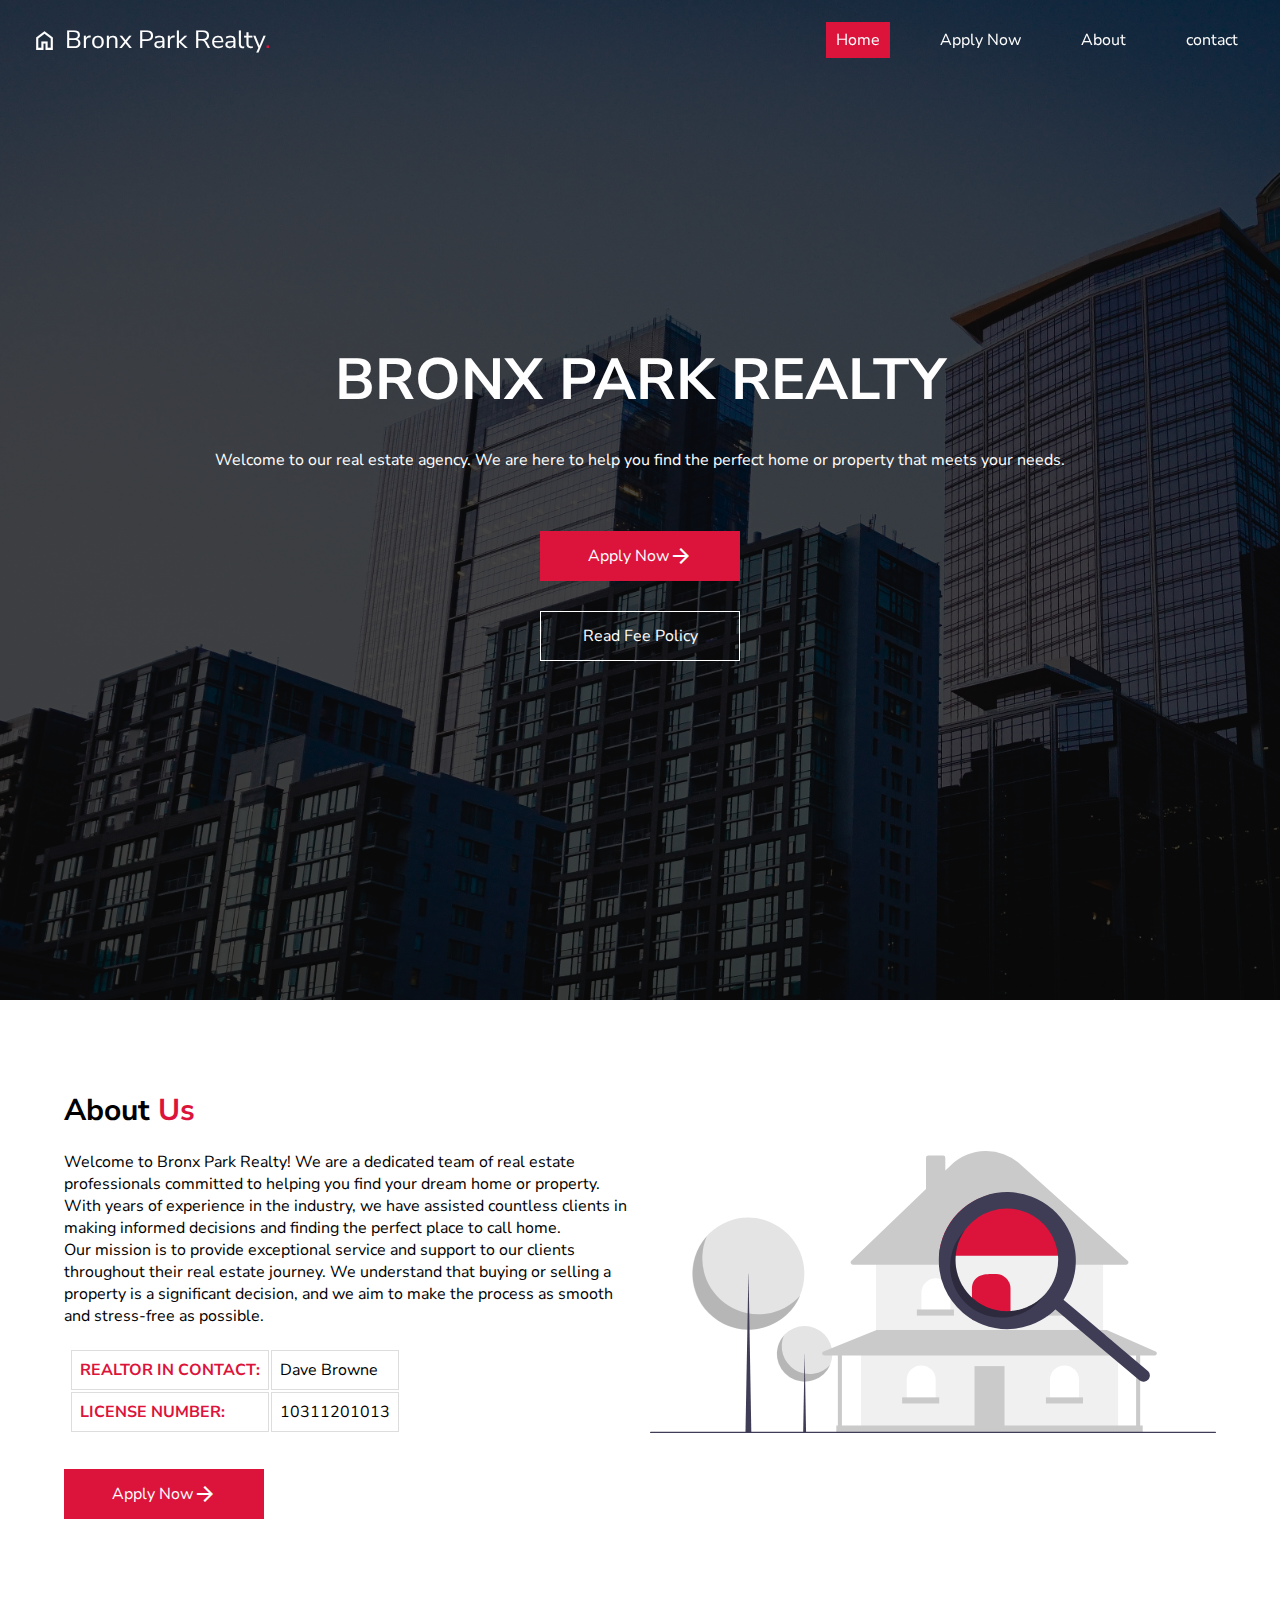
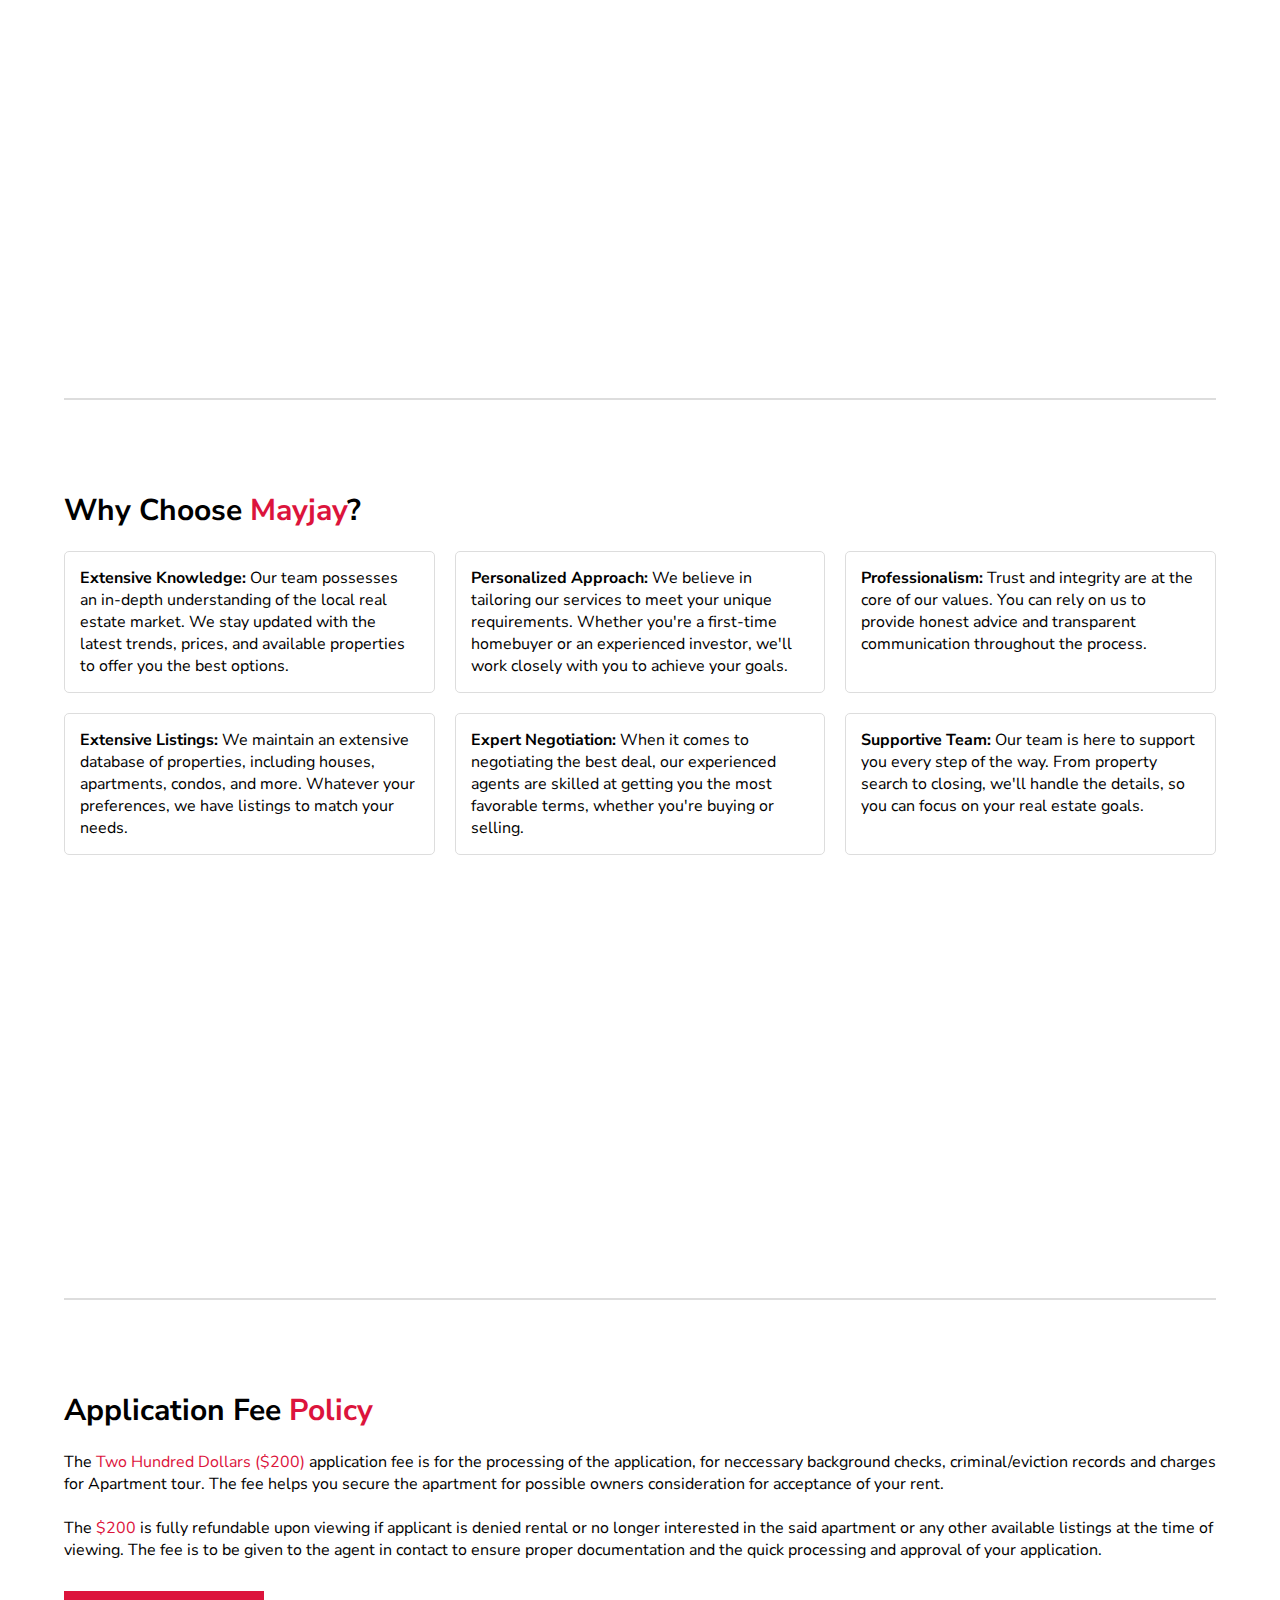
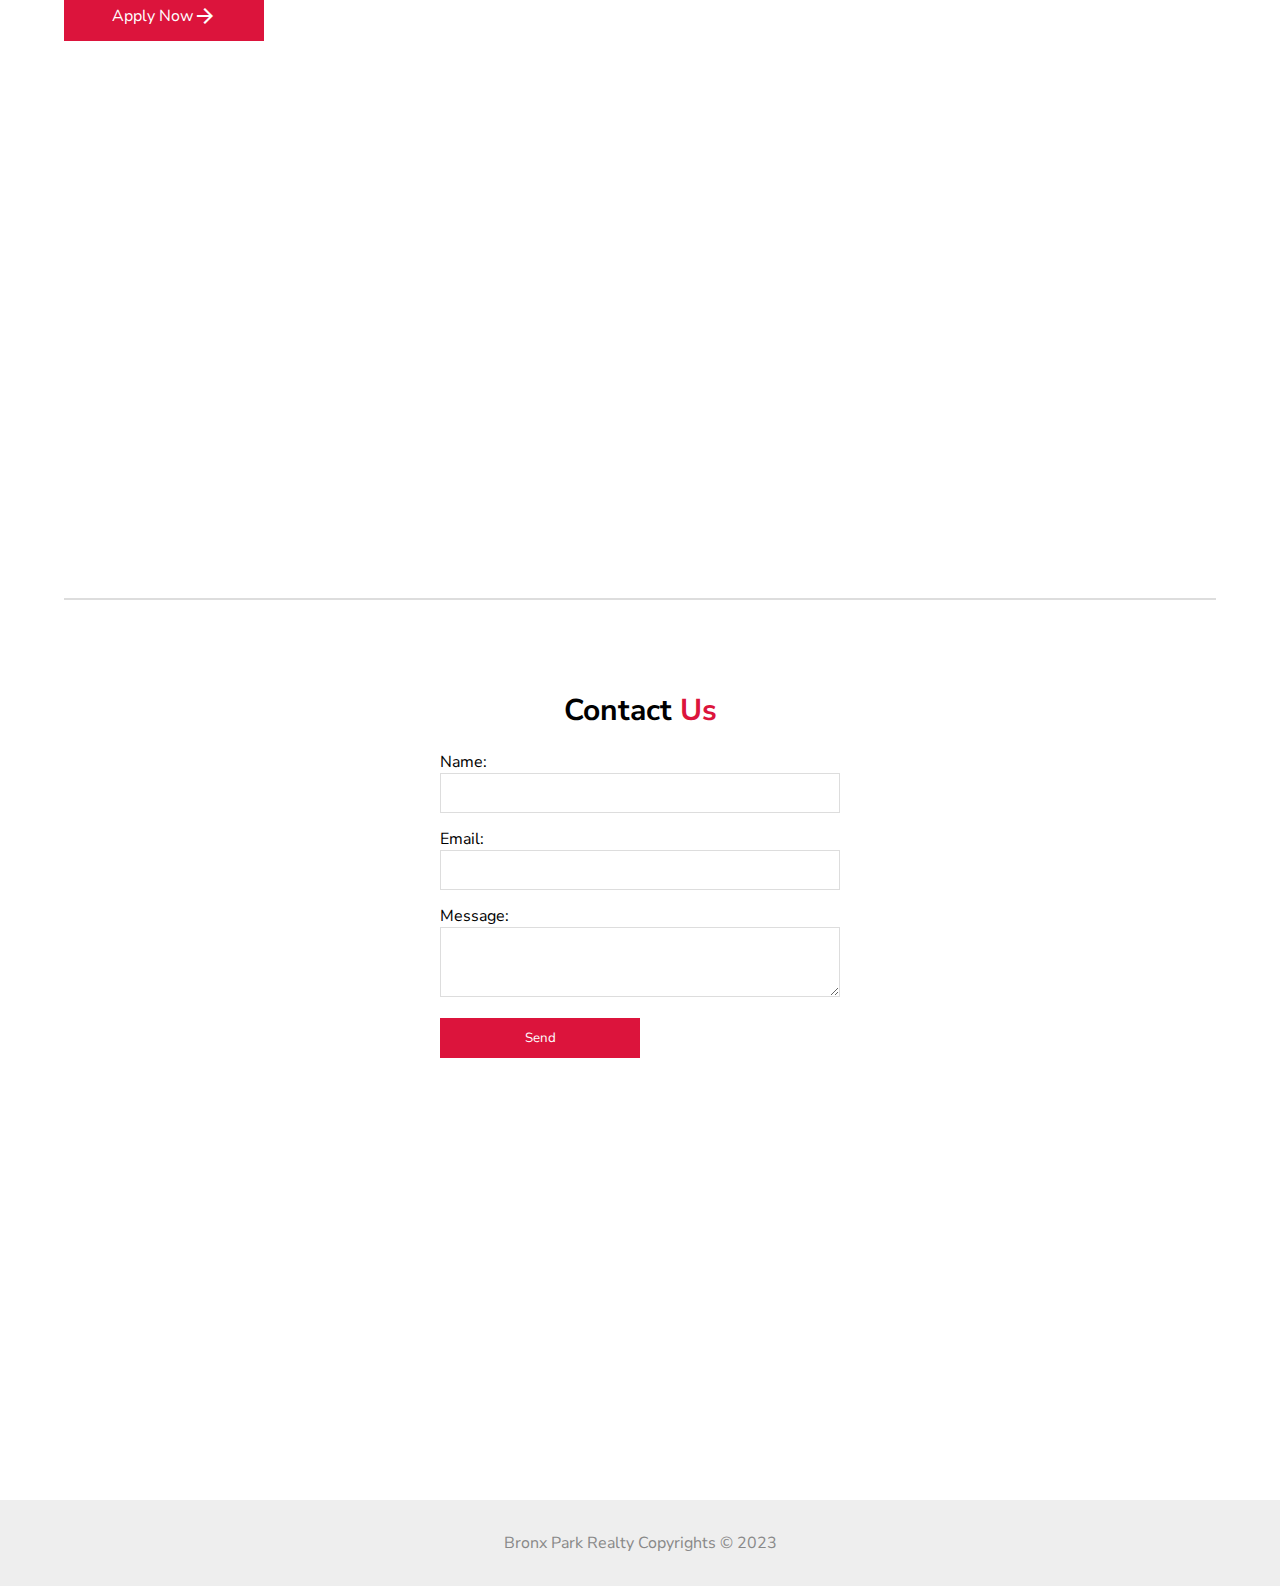
<file: index.html>
<!DOCTYPE html>
<html lang="en">

<head>
    <meta charset="UTF-8">
    <meta name="viewport" content="width=device-width, initial-scale=1.0">
    <title>Bronx Park Realty</title>
    <!-- SYTLESHEET -->
    <link rel="stylesheet" href="style.css">
    <!-- MATERIAL ICON -->
    <link href="https://fonts.googleapis.com/css2?family=Material+Symbols+Outlined" rel="stylesheet">
</head>

<body>
    <section class="hero-container">
        <header>
            <div class="brand">
                <i class="material-symbols-outlined">home</i>
                <p>Bronx Park Realty<span class="mark">.</span></p>
            </div>

            <nav>
                <ul>
                    <li><a class="current" href="#">Home</a></li>
                    <li><a href="application.html">Apply Now</a></li>
                    <li><a href="#about">About</a></li>
                    <li><a href="#contact">contact</a></li>
                </ul>
            </nav>

            <div class="toggle-box">
                <div class="bar"></div>
            </div>
        </header>

        <div class="main-hero">
            <h1>Bronx Park Realty</h1>
            <p>Welcome to our real estate agency. We are here to help you find the perfect home or property that meets
                your needs.</p>
            <div class="hero-btns">
                <a href="application.html">
                    <button class="btn hero-btn">
                        <span class="btn-text">Apply Now</span>
                        <span class="material-symbols-outlined">arrow_forward</span>
                    </button>
                </a>
                <a href="#fee">
                    <button class="btn hero-btn btn-2">Read Fee Policy</button>
                </a>
            </div>
        </div>
    </section>

    <!-- About Section -->
    <main>
        <section id="about" class="heading">
            <h1>About <span class="mark">Us</span></h1>
            <div class="wrapper">
                <article>
                    <p>Welcome to Bronx Park Realty! We are a dedicated team of real estate professionals committed to
                        helping you find your dream home or property. With years of experience in the industry, we have
                        assisted countless clients in making informed decisions and finding the perfect place to call
                        home.</p>
                    <p>Our mission is to provide exceptional service and support to our clients throughout their real
                        estate journey. We understand that buying or selling a property is a significant decision, and
                        we aim to make the process as smooth and stress-free as possible.</p>

                    <div class="profile">
                        <table>
                            <tr>
                                <td><p><span class="mark"><b>Realtor in contact:</b></span></h3></td>
                                <td><p>Dave Browne</p></td>
                            </tr>
                            <tr>
                                <td><p><span class="mark"><b>License Number:</b></span></p></td>
                                <td><p>10311201013</p></td>
                            </tr>
                        </table>
                    </div>    

                    <a href="application.html">
                        <button class="btn hero-btn">
                            <span class="btn-text">Apply Now</span>
                            <span class="material-symbols-outlined">arrow_forward</span>
                        </button>
                    </a>
                </article>

                <figure>
                    <img src="img/about.svg" alt="About_svg">
                </figure>
            </div>
        </section>
    </main>

    <main>
        <section class="heading">
            <h1>Why Choose <span class="mark">Mayjay</span>?</h1>

            <div class="boxes">
                <ul>
                    <li><b>Extensive Knowledge:</b> Our team possesses an in-depth understanding of the local real
                        estate
                        market.
                        We stay updated with the latest trends, prices, and available properties to offer you the best
                        options.</li>
                    <li><b>Personalized Approach:</b> We believe in tailoring our services to meet your unique
                        requirements.
                        Whether you're a first-time homebuyer or an experienced investor, we'll work closely with you to
                        achieve your goals.</li>
                    <li><b>Professionalism:</b> Trust and integrity are at the core of our values. You can rely on us to
                        provide
                        honest advice and transparent communication throughout the process.</li>
                    <li><b>Extensive Listings:</b> We maintain an extensive database of properties, including houses,
                        apartments,
                        condos, and more. Whatever your preferences, we have listings to match your needs.</li>
                    <li><b>Expert Negotiation:</b> When it comes to negotiating the best deal, our experienced agents
                        are
                        skilled
                        at getting you the most favorable terms, whether you're buying or selling.</li>
                    <li><b>Supportive Team:</b> Our team is here to support you every step of the way. From property
                        search
                        to
                        closing, we'll handle the details, so you can focus on your real estate goals.</li>
                </ul>
            </div>
        </section>
    </main>

    <main>
        <section class="heading" id="fee">
            <h1>Application Fee <span class="mark">Policy</span></h1>
            <div class="content">
                <p>The <span class="mark">Two Hundred Dollars ($200)</span> application fee is for the processing
                    of the application, for neccessary background checks, criminal/eviction records and charges for
                    Apartment tour.
                    The fee helps you secure the apartment for possible owners consideration for acceptance of your
                    rent. <br><br>
                    The <span class="mark">$200</span> is fully refundable upon viewing if applicant is denied rental or
                    no
                    longer
                    interested in the said apartment or any other available listings at the time of viewing.
                    The fee is to be given to the agent in contact to ensure proper documentation and the quick
                    processing
                    and
                    approval of your application.
                </p>

                <a href="application.html">
                    <button class="btn hero-btn"><span class="btn-text">Apply Now</span> <span
                            class="material-symbols-outlined">arrow_forward</span></button>
                </a>
            </div>
        </section>
    </main>

    <!-- Contact -->
    <main>
        <section id="contact" class="heading">
            <h1>Contact <span class="mark">Us</span></h1>

            <div class="contact-box">
                <form id="contactform" action="https://formsubmit.io/send/eab0ec84-4af3-4b0a-8e70-731cfff3cd0b"
                    method="POST">
                    <input name="_redirect" type="hidden" id="name"
                        value="https://bronxparkrealty.netlify.app/contact-success.html">
                    <label for="name">Name:</label>
                    <input type="text" id="name" name="name" required>

                    <label for="email">Email:</label>
                    <input type="email" id="email" name="email" required>

                    <label for="message">Message:</label>
                    <textarea id="message" name="message" required></textarea>

                    <button type="submit" class="btn btn-5">Send</button>
                </form>
            </div>
        </section>
    </main>

    <footer>
        <p>Bronx Park Realty Copyrights &copy; 2023</p>
    </footer>

    <!-- Loader -->
    <div class="loader">
        <div class="loader-box">
            <div class="circle"></div>
            <div class="brand">
                <span class="material-symbols-outlined">home</span>
                <p>Bronx Park Realty</p>
            </div>
        </div>
    </div>


    <!-- script -->
    <script src="js/main.js"></script>
</body>

</html>
</file>
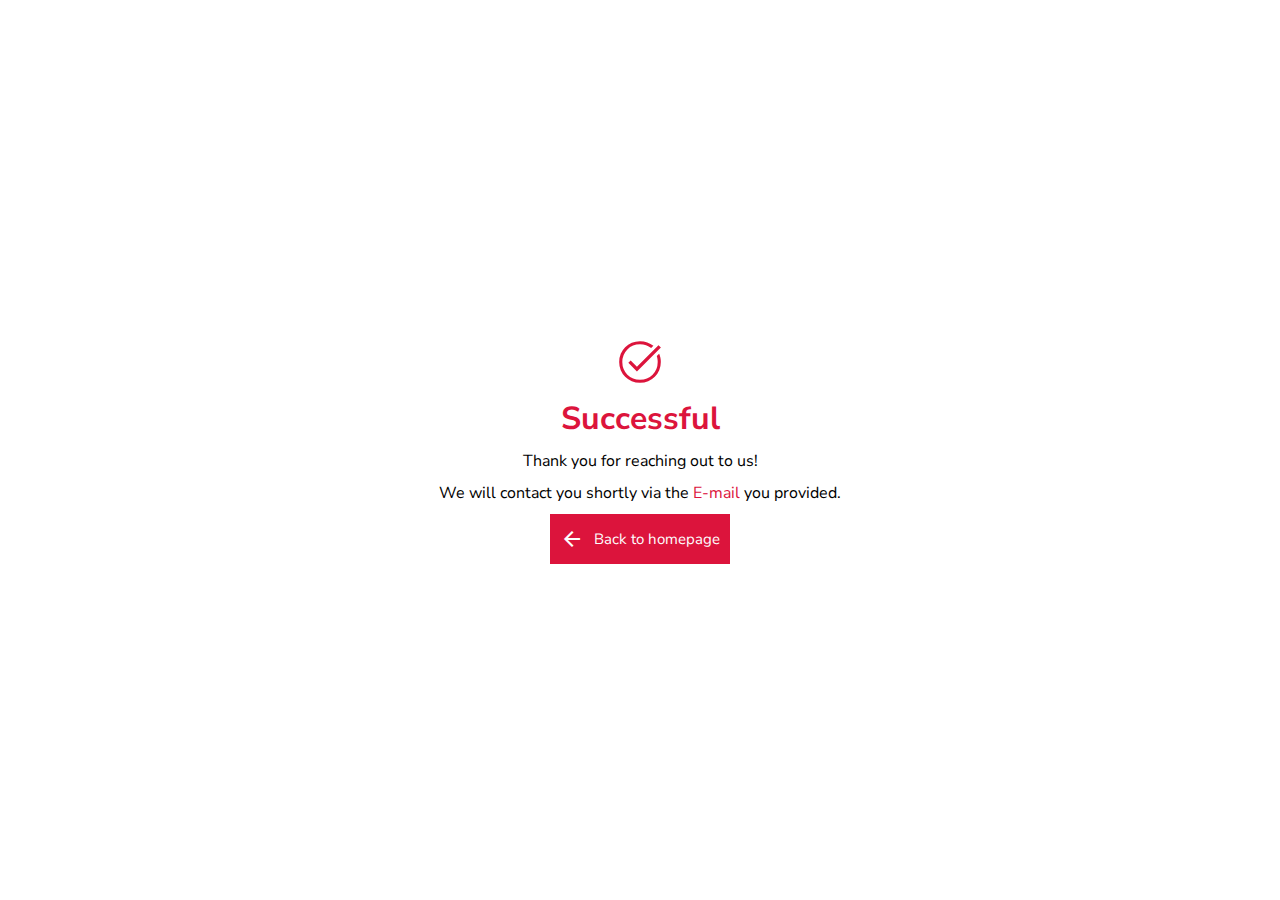
<file: contact-success.html>
<!DOCTYPE html>
<html lang="en">

<head>
    <meta charset="UTF-8">
    <meta name="viewport" content="width=device-width, initial-scale=1.0">
    <title>Contacts | Success</title>
    <!-- SYTLESHEET -->
    <link rel="stylesheet" href="style.css">
    <!-- MATERIAL ICON -->
    <link href="https://fonts.googleapis.com/css2?family=Material+Symbols+Outlined" rel="stylesheet">
</head>

<body>
    <div class="success">
        <span class="material-symbols-outlined logo">task_alt</span>

        <h1><span class="mark">Successful</span></h1>

        <p>Thank you for reaching out to us!</p>

        <p>We will contact you shortly via the <span class="mark">E-mail</span> you provided.</p>

        <a href="index.html">
            <button class="btn">
                <span class="material-symbols-outlined">
                    arrow_back
                </span>
<span class="text">Back to homepage</span>
            </button>
        </a>
    </div>

    <style>
        .success {
            height: 100vh;
            display: flex;
            justify-content: center;
            align-items: center;
            flex-direction: column;
            text-align: center;
            gap: 10px;
            margin: 0 2rem;
        }
        .success .logo{
            color: crimson;
            font-size: 50px;
        }
        .btn{
            height: 50px;
            width: 180px;
            display: flex;
            justify-content: center;
            align-items: center;
            gap: 10px;
            font-size: 15px;
            border: 0;
            background-color: crimson;
        }
        .btn:hover{
            cursor: pointer;
            filter: brightness(80%);
        }
        .btn span{
            color: #fefefe;
        }
    </style>
</body>

</html>
</file>
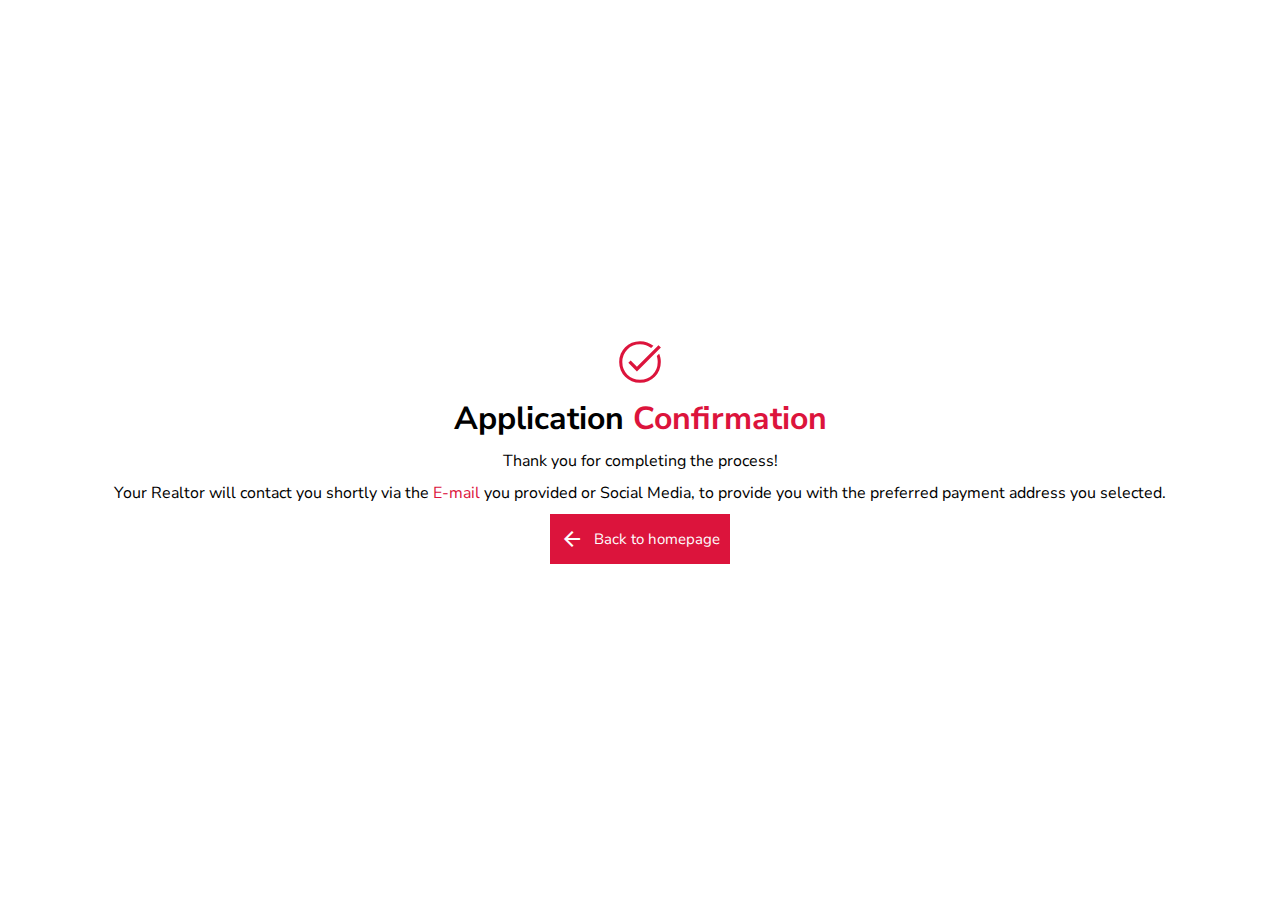
<file: success.html>
<!DOCTYPE html>
<html lang="en">

<head>
    <meta charset="UTF-8">
    <meta name="viewport" content="width=device-width, initial-scale=1.0">
    <title>Application Confirmation</title>
    <!-- SYTLESHEET -->
    <link rel="stylesheet" href="style.css">
    <!-- MATERIAL ICON -->
    <link href="https://fonts.googleapis.com/css2?family=Material+Symbols+Outlined" rel="stylesheet">
</head>

<body>
    <div class="success">
        <span class="material-symbols-outlined logo">task_alt</span>

        <h1>Application <span class="mark">Confirmation</span></h1>

        <p>Thank you for completing the process!</p>

        <p>Your Realtor will contact you shortly via the <span class="mark">E-mail</span> you provided or Social Media, to provide you with the preferred payment address you selected.</p>

        <a href="index.html">
            <button class="btn">
                <span class="material-symbols-outlined">
                    arrow_back
                </span>
<span class="text">Back to homepage</span>
            </button>
        </a>
    </div>

    <style>
        .success {
            height: 100vh;
            display: flex;
            justify-content: center;
            align-items: center;
            flex-direction: column;
            text-align: center;
            gap: 10px;
            margin: 0 2rem;
        }
        .success .logo{
            color: crimson;
            font-size: 50px;
        }
        .btn{
            height: 50px;
            width: 180px;
            display: flex;
            justify-content: center;
            align-items: center;
            gap: 10px;
            font-size: 15px;
            border: 0;
            background-color: crimson;
        }
        .btn:hover{
            cursor: pointer;
            filter: brightness(80%);
        }
        .btn span{
            color: #fefefe;
        }
    </style>
</body>

</html>
</file>
<file: style.css>
@import url('https://fonts.googleapis.com/css2?family=Nunito+Sans:opsz@6..12&display=swap');


* {
    margin: 0;
    padding: 0;
    outline: none;
    text-decoration: none;
    box-sizing: border-box;
    font-family: 'Nunito Sans', sans-serif;
}

html {
    scroll-behavior: smooth;
}

section {
    height: auto;
    min-height: 100vh;
}

.mark {
    color: #dc143c;
}

.btn {
    height: 50px;
    width: 200px;
    cursor: pointer;
}

.btn:hover {
    filter: brightness(80%);
}

main {
    width: 90%;
    margin: auto;
}

.hero-container {
    background-image: linear-gradient(rgba(0, 0, 0, .7), rgba(0, 0, 0, .72)), url(img/bg.jpg);
    background-position: center;
    background-size: cover;
    background-repeat: no-repeat;
}

header {
    height: 80px;
    display: flex;
    justify-content: space-between;
    align-items: center;
    padding: 0 2rem;
    position: fixed;
    top: 0;
    left: 0;
    right: 0;
    background-color: transparent;
    z-index: 3;
    transition: .4s;
}

header.active {
    background-color: #fefefe;
    box-shadow: 0 0 20px rgba(0, 0, 0, .09);
}

header.active .brand i,
header.active .brand p,
header.active nav ul a {
    color: #444;
}

header.active .current {
    color: #fefefe;
}

header.active .toggle-box .bar,
header.active .toggle-box .bar::after,
header.active .toggle-box .bar::before {
    background-color: #444;
}

header.active .toggle-box .bar.bar.active {
    background-color: transparent;
}

.brand {
    display: flex;
    align-items: center;
    gap: .5rem;
}

.brand i,
.brand p {
    color: #fefefe;
    font-size: 25px;
}

nav ul {
    display: flex;
    gap: 40px;
    list-style: none;
}

nav ul a {
    color: #fefefe;
    padding: 7px 10px;
}

nav ul a:hover,
.current {
    background-color: #dc143c;
}

.toggle-box {
    height: 40px;
    width: 40px;
    display: none;
    place-items: center;
    cursor: pointer;
}

.toggle-box .bar {
    height: 2px;
    width: 70%;
    background-color: #fefefe;
    /* border-radius: 50px; */
    position: relative;
    transition: .2s;
}

.toggle-box .bar.active {
    background-color: transparent;
}

.toggle-box .bar::after {
    content: "";
    height: 2px;
    width: 100%;
    background-color: #fefefe;
    /* border-radius: 50px; */
    position: absolute;
    top: 0;
    left: 0;
    transform: translateY(-5px);
    transition: .2s;
}

.toggle-box .bar::before {
    content: "";
    height: 2px;
    width: 100%;
    background-color: #fefefe;
    /* border-radius: 50px; */
    position: absolute;
    top: 0;
    left: 0;
    transform: translateY(5px);
    transition: .2s;
}

.toggle-box .bar.active::after {
    transform: translateY(0) rotate(45deg);
}

.toggle-box .bar.active::before {
    transform: translateY(0) rotate(-45deg);
}

/* Hero section */
.main-hero {
    height: calc(120vh - 80px);
    display: flex;
    align-items: center;
    justify-content: center;
    flex-direction: column;
    text-align: center;
    gap: 30px;
    margin: 0 1rem;
}

.main-hero h1 {
    text-transform: uppercase;
    color: #fefefe;
    font-size: clamp(2.5rem, 1.7788rem + 2.3077vw, 4.375rem);
}

.main-hero p {
    color: #fefefe;
}

.hero-btn {
    background-color: crimson;
    color: #fefefe;
    display: flex;
    justify-content: center;
    align-items: center;
    border: 0;
    margin-top: 30px;
    font-size: 16px;
}

/* End of hero section */

/* About Section */
#about {
    height: calc(120vh - 80px);
}

.heading {
    border-bottom: 2px solid #ddd;
}

#contact {
    border-bottom: none;
}

.heading h1 {
    font-size: 30px;
    padding-top: 90px;
    margin-bottom: 20px;
}

.wrapper {
    width: 100%;
    display: flex;
    /* align-items: center; */
    gap: 20px;
}

article,
figure {
    width: 50%;
}

figure img {
    width: 100%;
}

.boxes ul {
    display: grid;
    grid-template-columns: repeat(auto-fit, minmax(300px, 1fr));
    grid-gap: 20px;
    margin-top: 20px;
    list-style: none;
}

.boxes ul li {
    border: 1px solid #ddd;
    padding: 15px;
    border-radius: 5px;
}

.boxes ul li:hover {
    border-color: crimson;
}

/* Contact Section */
#contact h1 {
    text-align: center;
}

.contact-box {
    width: 400px;
    margin: auto;
}

.contact-box input {
    width: 100%;
    height: 40px;
    margin-bottom: 15px;
    padding-left: 1rem;
    border: 1px solid #ddd;
    background-color: transparent;
    caret-color: crimson;
}

.contact-box textarea {
    width: 100%;
    padding: 1rem;
    border: 1px solid #ddd;
    background-color: transparent;
    margin-bottom: 15px;
    caret-color: crimson;
}

.contact-box textarea:focus,
.contact-box input:focus {
    border-color: crimson;
}

.contact-box button {
    height: 40px;
    width: 50%;
    border: 0;
    background-color: crimson;
    color: #fefefe;
    cursor: pointer;
}

.contact-box button:hover {
    filter: brightness(80%);
}

footer {
    text-align: center;
    padding: 2rem;
    background-color: #eee;
    color: #888;
}

.profile {
    margin: 1rem 0;
    padding: .3rem;
    /* border: 1px solid #ddd; */
}

.profile small {
    font-weight: bold;
}

.profile .mark {
    text-transform: uppercase;
}

td {
    text-align: left;
    padding: .5rem;
    border: 1px solid #ddd;
}

/* Page Loading effect */
.loader {
    position: fixed;
    top: 0;
    left: 0;
    background-color: #fefefe;
    height: 100vh;
    width: 100%;
    display: flex;
    justify-content: center;
    align-items: center;
}

.loader-box {
    display: flex;
    flex-direction: column;
    align-items: center;
    gap: 20px;
}

.loader-box .circle {
    height: 45px;
    width: 45px;
    border: 4px solid crimson;
    border-left: 4px solid transparent;
    border-right: 4px solid transparent;
    border-bottom: 4px solid transparent;
    border-radius: 50%;
    animation: load .5s ease infinite forwards;
}

@keyframes load {
    100% {
        transform: rotate(1turn);
    }
}

.loader .brand span,
.loader .brand p {
    color: crimson;
}

.btn-2{
    border: 1px solid #fefefe;
    background-color: transparent;
}

.btn-2:hover{
    background-color: #fefefe;
    color: #dc143c;
}



/* Responsiveness */
@media screen and (max-width:880px) {
    nav {
        position: fixed;
        top: 0;
        left: -70%;
        height: 100vh;
        width: 70%;
        background-color: #fefefe;
        padding: 10px;
        box-shadow: -1px 0 25px rgba(0, 0, 0, .1);
        transition: .2s;
        z-index: 9;
    }

    nav.open {
        left: 0;
    }

    nav ul {
        display: block;
    }

    nav ul a {
        display: block;
        padding: 1rem;
        margin-bottom: 10px;
        color: #444;
        transition: .2s;
    }

    nav ul a:hover {
        background-color: #eee;
        color: #dc143c;
    }

    .current {
        color: #fefefe;
    }

    .current:hover {
        background-color: #dc143c;
        color: #fefefe;
    }

    header.active nav ul a:hover {
        color: #dc143c;
    }

    header.active .current:hover {
        color: #fefefe;
    }

    header {
        padding: 0 .5rem;
        height: 60px;
    }

    .brand {
        gap: 5px;
    }

    .toggle-box {
        display: grid;
    }

    .wrapper {
        flex-direction: column-reverse;
    }

    article,
    figure {
        width: 100%;
    }

    .contact-box {
        width: 100%;
    }
}
</file>
